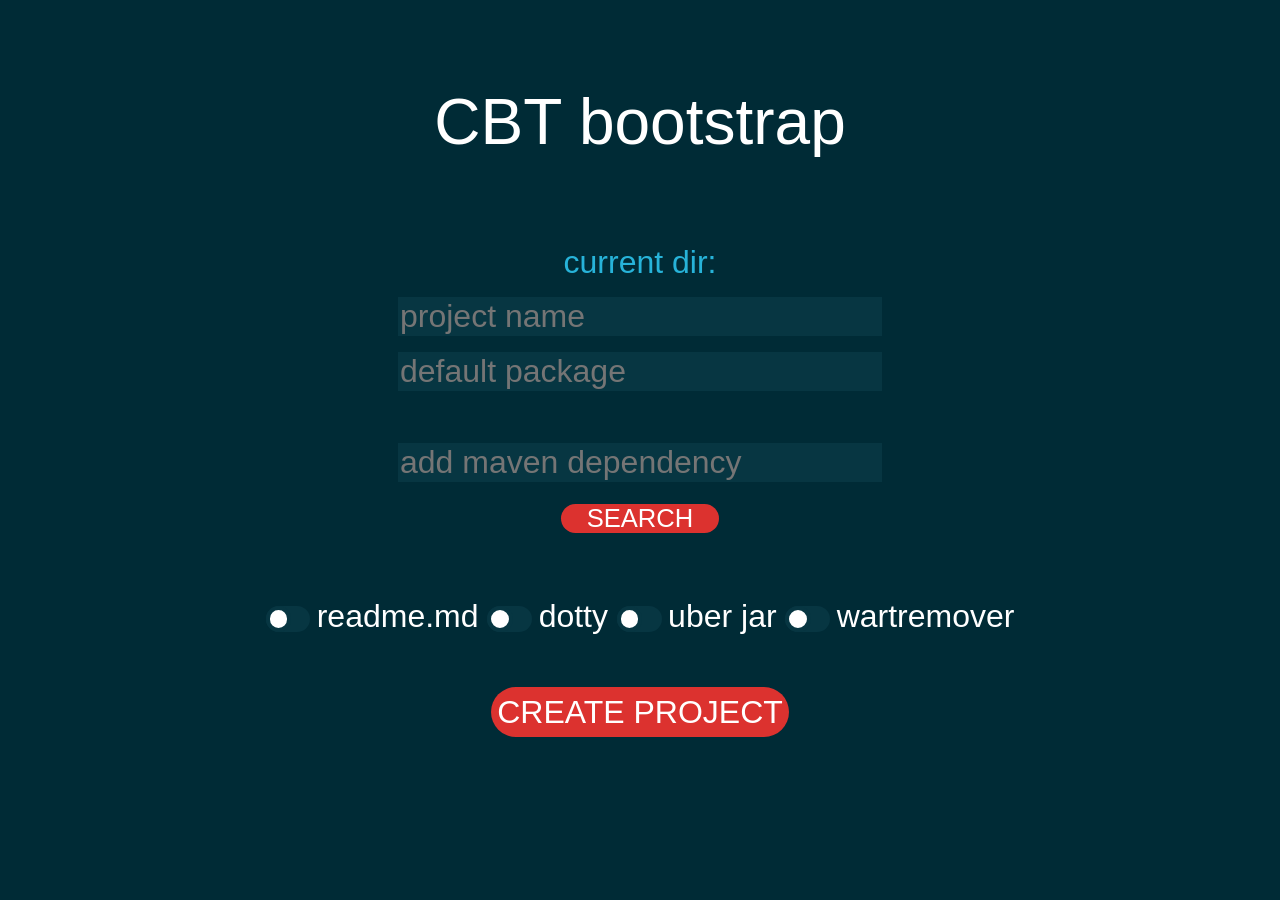
<file: index.html>
<!DOCTYPE html>
<html>
<head>
  <meta charset="UTF-8">
  <meta http-equiv="X-UA-Compatible" content="IE=edge,chrome=1">
  <meta name="viewport" content="width=device-width, initial-scale=1">
  <meta name="author" content="tim-zh">
  <title>CBT</title>
  <link rel="stylesheet" href="styles.css">
</head>
<body>
<div id="popup">
  <div onclick="hidePopup()">×</div>
  <table id="popup-table"></table>
</div>
<div class="container">

  <h1>CBT bootstrap</h1>

  <div id="cwd" class="entry"><span>current dir:</span> </div>
  <div class="entry"><input type="text" id="name" placeholder="project name"></div>
  <div class="entry"><input type="text" id="package" placeholder="default package"></div>
  <hr>

  <div class="entry"><input type="text" id="query" placeholder="add maven dependency" onkeyup="handleSearchInput(event)"></div>
  <button class="small-btn" onclick="search()">search</button>
  <div id="dependencies"></div>
  <hr>

  <input type="checkbox" id="readme-flag"><label for="readme-flag">readme.md</label>
  <input type="checkbox" id="dotty-flag"><label for="dotty-flag">dotty</label>
  <input type="checkbox" id="uberJar-flag"><label for="uberJar-flag">uber jar</label>
  <input type="checkbox" id="wartremover-flag"><label for="wartremover-flag">wartremover</label>
  <hr>

  <button id="create-project" onclick="createProject()">create project</button>

</div>
<script src="jquery-3.1.1.min.js"></script>
<script src="jquery.mockjax.min.js"></script>
<script>
  $.mockjax({
    url: "/api/cwd",
    responseText: ["/home/123/code/"]
  });
  $.mockjax({
    url: "/api/project",
    responseText: []
  });
  $.mockjax({
    url: "/api/dependency",
    responseText: {
      "response": {
        "docs": [
          { "g": "com.group", "a": "artifact" },
          { "g": "com.group", "a": "artifact" },
          { "g": "com.group", "a": "artifact" },
          { "g": "com.group", "a": "artifact" },
          { "g": "com.group", "a": "artifact" },
          { "g": "com.group", "a": "artifact" },
          { "g": "com.group", "a": "artifact" },
          { "g": "com.group", "a": "artifact" },
          { "g": "com.group", "a": "artifact" },
          { "g": "com.group", "a": "artifact" },
          { "g": "com.group", "a": "artifact" },
          { "g": "com.group", "a": "artifact" },
          { "g": "com.group", "a": "artifact" },
          { "g": "com.group", "a": "artifact" },
          { "g": "com.group", "a": "artifact" },
          { "g": "com.group", "a": "artifact" },
          { "g": "com.group", "a": "artifact" },
          { "g": "com.group", "a": "artifact" },
          { "g": "com.group", "a": "artifact" },
          { "g": "com.group", "a": "artifact" },
          { "g": "com.group", "a": "artifact" },
          { "g": "com.group", "a": "artifact" },
          { "g": "com.group", "a": "artifact" },
          { "g": "com.group", "a": "artifact" }
        ]
      }
    }
  });
  $.mockjax({
    url: "/api/dependency/version",
    responseText: {
      "response": {
        "docs": [
          { "v": "1.2.3.4" },
          { "v": "1.2.3.4" },
          { "v": "1.2.3.4" },
          { "v": "1.2.3.4" },
          { "v": "1.2.3.4" },
          { "v": "1.2.3.4" },
          { "v": "1.2.3.4" },
          { "v": "1.2.3.4" },
          { "v": "1.2.3.4" },
          { "v": "1.2.3.4" },
          { "v": "1.2.3.4" },
          { "v": "1.2.3.4" },
          { "v": "1.2.3.4" },
          { "v": "1.2.3.4" },
          { "v": "1.2.3.4" },
          { "v": "1.2.3.4" },
          { "v": "1.2.3.4" },
          { "v": "1.2.3.4" },
          { "v": "1.2.3.4" },
          { "v": "1.2.3.4" },
          { "v": "1.2.3.4" },
          { "v": "1.2.3.4" },
          { "v": "1.2.3.4" },
          { "v": "1.2.3.4" },
          { "v": "1.2.3.4" },
          { "v": "1.2.3.4" },
          { "v": "1.2.3.4" },
          { "v": "1.2.3.4" },
          { "v": "1.2.3.4" },
          { "v": "1.2.3.4" },
          { "v": "1.2.3.4" }
        ]
      }
    }
  });
</script>
<script src="main.js"></script>
</body>
</html>
</file>
<file: styles.css>
* {
  outline: none;
}

body {
  font-family: 'proxima nova', sans-serif;
  font-size: 2em;
  background: #002B36;
  color: #fff;
}

::-moz-selection {
  background-color: #fff;
  color: #073642;
}

::selection {
  background-color: #fff;
  color: #073642;
}

h1 {
  font-weight: normal;
  margin: 8%;
}

hr {
  border: none;
  margin: 0.8em 0;
  border-bottom: transparent solid 1px;
}

pre {
  margin: 0;
  font-size: 1rem;
}

button, .small-btn {
  background: #dc322f;
  color: #fff;
  font-size: 1em;
  padding: 0.2em;
  border: none;
  border-radius: 1em;
  text-transform: uppercase;
  cursor: pointer;
  transition: all 0.2s;
}

.small-btn {
  font-size: 0.8em;
  padding: 0 1em;
}

.link-btn:hover {
  color: #dc322f;
  cursor: pointer;
}

button:hover {
  background: #fff;
  color: #002B36;
}

button:active {
  background: #dc322f;
}

button:disabled {
  background: #073642;
  color: #fff;
  cursor: default;
}

input[type="text"] {
  background: #073642;
  color: #fff;
  border: none;
  width: 33%;
  min-width: 15em;
  font-size: 1em;
}

input[type="checkbox"] {
  display: none;
}

input[type="checkbox"] + label {
  position: relative;
  padding-left: 1.6em;
  cursor: pointer;
  display: inline-block;
}

input[type="checkbox"] + label:before, input[type="checkbox"] + label:after {
  content: '';
  margin-top: 0.25em;
  border-radius: 1em;
  position: absolute;
  left: 0;
  height: 0.8em;
  transition: all .2s;
}

input[type="checkbox"] + label:before {
  width: 1.4em;
  background: #073642;
}

input[type="checkbox"] + label:after {
  width: 0.8em;
  background: #fff;
  border: #073642 solid 0.15em;
  box-sizing: border-box;
}

input[type="checkbox"] + label:hover:before, input[type="checkbox"]:checked + label:before {
  background-color: #dc322f;
}

input[type="checkbox"] + label:hover:after {
  border-color: #dc322f;
}

input[type="checkbox"]:checked + label:after {
  left: 0.6em;
  border-color: #dc322f;
}

.stroke {
  text-shadow: 0 1px 0 #002B36, 0 -1px 0 #002B36, 1px 0 0 #002B36, -1px 0 0 #002B36;
}

.container {
  margin: 0 8%;
  text-align: center;
}

button, .entry {
  margin-bottom: 0.5em;
}

.entry span:first-child {
  color: #27b3d9;
}

.removable:hover {
  text-decoration: line-through;
  cursor: pointer;
}

#notifications {
  position: absolute;
  top: 1em;
  left: 1em;
  width: 20%;
  max-height: 30%;
  background: rgba(0, 0, 0, 0.1);
  padding: 0 0.2em;
  font-size: 0.5em;
  overflow-y: auto;
  word-wrap: break-word;
}

#popup {
  position: fixed;
  left: 0;
  right: 0;
  margin: 0 auto;
  border: #002B36 solid 0.5em;
  background: #073642;
  width: 84%;
  max-height: 80%;
  overflow-y: auto;
  text-align: center;
  display: none;
  z-index: 2;
}

#popup div:first-child {
  position: fixed;
  padding: 0 0.2em;
  text-align: right;
  cursor: pointer;
  transition: all 0.2s;
}

#popup div:first-child:hover {
  color: #dc322f;
}

#popup table {
  margin: 2%;
  width: 96%;
  border-collapse: collapse;
}

#popup td {
  border-right: #fff solid 1px;
}

#popup td:last-child {
  border-right: none;
}

#popup tr {
  cursor: pointer;
}

#popup tr:hover {
  color: #dc322f;
}

#popup tr:nth-child(even) {
  background: #002B36;
}

#popup tr:first-child {
  background: #fff;
  color: #002B36;
  cursor: default;
}

#popup tr:first-child:hover {
  color: #002B36;
}

#flow-create, #flow-copy {
  display: none;
}

#example-browser {
  width: 100%;
  float: left;
  margin-bottom: 1em;
}

#file-browser {
  overflow-x: auto;
  padding-right: 0.4em;
  float: left;
  max-width: 30%;
}

#code-browser {
  background: #073642;
  font-size: 1.2rem;
  text-align: left;
  padding: 0.4em;
  overflow-x: auto;
  max-height: 100%;
}

.browser-node {
  font-size: 1.2rem;
  text-align: left;
  line-height: 1.2em;
  background: #002B36;
  padding: 0.2em 0 0 0.2em;
}

.browser-node > div {
  margin-left: 1em;
}

.file-node {
  cursor: pointer;
}

.file-node:hover {
  color: #dc322f;
}

.selected-node {
  color: #27b3d9;
}

.even-node {
  background: #073642;
}
</file>
